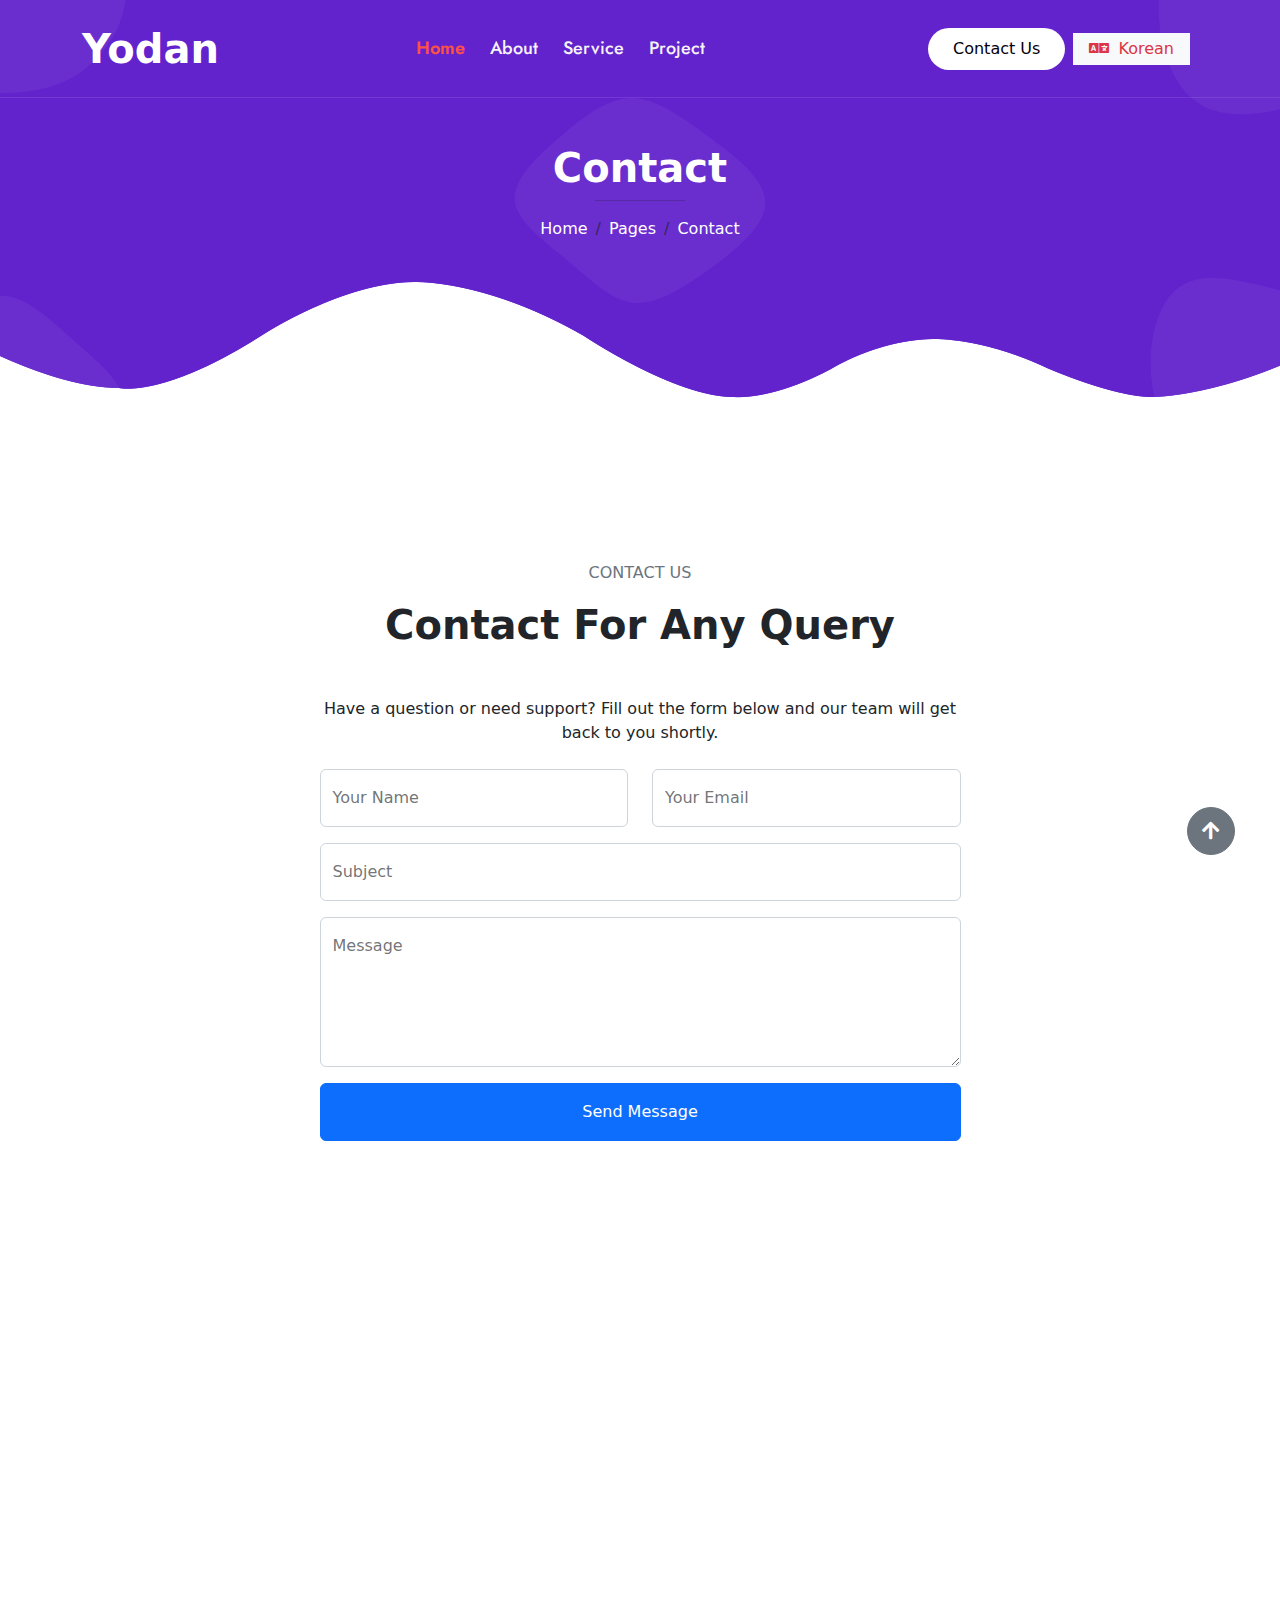
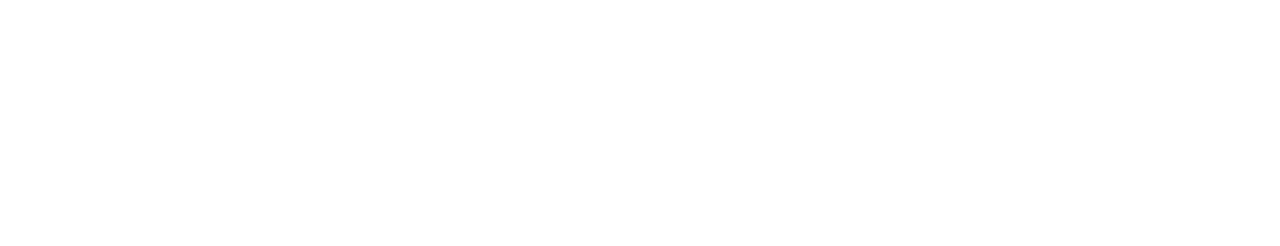
<file: contact--old.html>
<!DOCTYPE html>
<html lang="ko">

<head>
    <meta charset="utf-8">
    <title>Yodan Digital Marketing Agency</title>
    <meta content="width=device-width, initial-scale=1.0" name="viewport">
    <meta content="" name="keywords">
    <meta content="" name="description">

    <!-- Icon Font Stylesheet -->
    <link href="https://cdnjs.cloudflare.com/ajax/libs/font-awesome/5.10.0/css/all.min.css" rel="stylesheet">
    

    <!-- Libraries Stylesheet -->
    <link href="lib/animate/animate.min.css" rel="stylesheet">
    <link href="lib/owlcarousel/assets/owl.carousel.min.css" rel="stylesheet">
    <link href="lib/lightbox/css/lightbox.min.css" rel="stylesheet">

    <!-- Customized Bootstrap Stylesheet -->
    <link href="css/bootstrap.min.css" rel="stylesheet">

    <!-- Template Stylesheet -->
    <link href="css/style.css" rel="stylesheet">
</head>

<body>
    <div class=" bg-white p-0">
         <!-- Spinner Start -->
        <div id="spinner"
            class="show bg-white position-fixed translate-middle w-100 vh-100 top-50 start-50 d-flex align-items-center justify-content-center">
            <div style="position: absolute; top: 30%; left: 50%; transform: translateX(-50%);">
                 <img src="./img/logo-loader.svg" alt="Loading..." style="max-width: 150px; max-height: 150px;">
            </div>
            <div class="spinner-grow text-primary" style="width: 3rem; height: 3rem;" role="status">
                
            </div>
        </div>
        <!-- Spinner End -->


        <!-- Navbar & Hero Start -->
        <div class=" position-relative p-0">
            <header>
                <nav class="navbar navbar-expand-lg navbar-light py-3 py-lg-0">
                    <div class="container-xl">
                        <a href="index.html" class="navbar-brand p-0">
                            <h1 class="m-0" data-lang-en="Yodan" data-lang-ko="요단">Yodan</h1>
                        </a>
                        <div class="right d-flex align-items-center gap-2 d-lg-none">
                            <!-- Mobile Language Dropdown -->
                            <div class="nav-item dropdown translate-btn text-danger bg-light mx-lg-2">
                                <a class="nav-link dropdown-toggle fs-6 px-2 py-1" data-bs-toggle="dropdown">
                                    <i class="fas fa-language me-1"></i> <span class="selectedLanguage">Korean</span>
                                </a>
                                <div class="dropdown-menu px-2 m-0">
                                    <button class="dropdown-item" onclick="setLanguage('en')">English</button>
                                    <button class="dropdown-item" onclick="setLanguage('ko')">Korean</button>
                                </div>
                            </div>
                            <button class="navbar-toggler" type="button" data-bs-toggle="collapse"
                                data-bs-target="#navbarCollapse">
                                <span class="fa fa-bars"></span>
                            </button>
                        </div>

                        <div class="collapse navbar-collapse" id="navbarCollapse">
                            <div class="navbar-nav mx-auto py-0">
                                <a href="index.html" class="nav-item nav-link active" data-lang-en="Home"
                                    data-lang-ko="홈">Home</a>
                                <a href="about.html" class="nav-item nav-link" data-lang-en="About"
                                    data-lang-ko="소개">About</a>
                                <a href="service.html" class="nav-item nav-link" data-lang-en="Service"
                                    data-lang-ko="서비스">Service</a>
                                <a href="project.html" class="nav-item nav-link" data-lang-en="Project"
                                    data-lang-ko="프로젝트">Project</a>
                            </div>
                            <a href="contact.html" class="btn rounded-pill py-2 px-4 ms-3 d-none d-lg-block"
                                data-lang-en="Contact Us" data-lang-ko="문의하기">Contact Us</a>

                            <!-- Desktop Language Dropdown -->
                            <div class="nav-item d-none d-lg-block dropdown translate-btn text-danger bg-light mx-lg-2">
                                <a class="nav-link dropdown-toggle fs-6 px-3 py-1" data-bs-toggle="dropdown">
                                    <i class="fas fa-language me-1"></i> <span class="selectedLanguage">Korean</span>
                                </a>
                                <div class="dropdown-menu px-2 m-0">
                                    <button class="dropdown-item" onclick="setLanguage('en')">English</button>
                                    <button class="dropdown-item" onclick="setLanguage('ko')">Korean</button>
                                </div>
                            </div>
                        </div>
                    </div>
                </nav>
            </header>

            <div class=" py-5 bg-primary hero-header">
                <div class="container-xl my-5">
                    <div class="row gy-5 py-5">
                        <div class="col-12 text-center">
                            <h1 class="text-white animated slideInDown">Contact</h1>
                            <hr class="bg-white mx-auto mt-0" style="width: 90px;">
                            <nav aria-label="breadcrumb">
                                <ol class="breadcrumb justify-content-center">
                                    <li class="breadcrumb-item"><a class="text-white" href="#">Home</a></li>
                                    <li class="breadcrumb-item"><a class="text-white" href="#">Pages</a></li>
                                    <li class="breadcrumb-item text-white active" aria-current="page">Contact</li>
                                </ol>
                            </nav>
                        </div>
                    </div>
                </div>
            </div>
        </div>
        <!-- Navbar & Hero End -->


        <!-- Contact Start -->
        <div class=" py-5">
            <div class="container-xl py-3">
                <div class="wow fadeInUp" data-wow-delay="0.1s">
                    <p class="section-title text-secondary justify-content-center" data-lang-en="Contact Us"
                        data-lang-ko="문의하기">
                        Contact Us
                    </p>
                    <h1 class="text-center mb-5" data-lang-en="Contact For Any Query" data-lang-ko="문의 사항이 있으신가요?">
                        Contact For Any Query
                    </h1>

                </div>
                <div class="row justify-content-center">
                    <div class="col-lg-7">
                        <div class="wow fadeInUp" data-wow-delay="0.3s">
                            <p class="text-center mb-4"
                                data-lang-en="Have a question or need support? Fill out the form below and our team will get back to you shortly."
                                data-lang-ko="질문이 있거나 도움이 필요하신가요? 아래 양식을 작성해 주시면 저희 팀이 곧 연락드리겠습니다.">
                                Have a question or need support? Fill out the form below and our team will get back to
                                you shortly.
                            </p>
                            <form>
                                <div class="row gy-3">
                                    <div class="col-md-6">
                                        <div class="form-floating">
                                            <input type="text" class="form-control" id="name" placeholder="Your Name">
                                            <label for="name" data-lang-en="Your Name" data-lang-ko="이름">Your
                                                Name</label>
                                        </div>
                                    </div>
                                    <div class="col-md-6">
                                        <div class="form-floating">
                                            <input type="email" class="form-control" id="email"
                                                placeholder="Your Email">
                                            <label for="email" data-lang-en="Your Email" data-lang-ko="이메일">Your
                                                Email</label>
                                        </div>
                                    </div>
                                    <div class="col-12">
                                        <div class="form-floating">
                                            <input type="text" class="form-control" id="subject" placeholder="Subject">
                                            <label for="subject" data-lang-en="Subject"
                                                data-lang-ko="제목">Subject</label>
                                        </div>
                                    </div>
                                    <div class="col-12">
                                        <div class="form-floating">
                                            <textarea class="form-control" placeholder="Leave a message here"
                                                id="message" style="height: 150px"></textarea>
                                            <label for="message" data-lang-en="Message"
                                                data-lang-ko="메시지">Message</label>
                                        </div>
                                    </div>
                                    <div class="col-12">
                                        <button class="btn btn-primary w-100 py-3" type="submit"
                                            data-lang-en="Send Message" data-lang-ko="메시지 보내기">Send Message</button>
                                    </div>
                                </div>
                            </form>
                        </div>
                    </div>

                </div>
            </div>
        </div>
        <!-- Contact End -->


        <!-- Footer Start -->
        <div class="bg-primary text-light footer wow fadeIn" data-wow-delay="0.1s">
            <div class="container-xl py-3 py-lg-5">
                <div class="row gy-5">
                    <div class="col-md-6 col-lg-3">
                        <p class="section-title text-white h5 mb-4" data-lang-en="Address" data-lang-ko="주소">
                            Address<span></span>
                        </p>
                        <p>
                            <i class="fa fa-map-marker-alt me-3"></i>
                            <span data-lang-en="123 Street, New York, USA" data-lang-ko="미국 뉴욕 123번 거리"></span>
                        </p>
                        <p>
                            <i class="fa fa-phone-alt me-3"></i>
                            <span data-lang-en="+012 345 67890" data-lang-ko="+012 345 67890"></span>
                        </p>
                        <p>
                            <i class="fa fa-envelope me-3"></i>
                            <span data-lang-en="info@example.com" data-lang-ko="info@example.com"></span>
                        </p>
                        <div class="d-flex pt-2">
                            <a class="btn btn-outline-light btn-social" href=""><i class="fab fa-twitter"></i></a>
                            <a class="btn btn-outline-light btn-social" href=""><i class="fab fa-facebook-f"></i></a>
                            <a class="btn btn-outline-light btn-social" href=""><i class="fab fa-instagram"></i></a>
                            <a class="btn btn-outline-light btn-social" href=""><i class="fab fa-linkedin-in"></i></a>
                        </div>
                    </div>
                    <div class="col-md-6 col-lg-3">
                        <p class="section-title text-white h5 mb-4" data-lang-en="Quick Link" data-lang-ko="빠른 링크">
                            Quick Link<span></span>
                        </p>
                        <a class="btn btn-link" href="" data-lang-en="About Us" data-lang-ko="회사 소개">About Us</a>
                        <a class="btn btn-link" href="" data-lang-en="Contact Us" data-lang-ko="연락처">Contact Us</a>
                        <a class="btn btn-link" href="" data-lang-en="Privacy Policy" data-lang-ko="개인정보 처리방침">Privacy
                            Policy</a>
                        <a class="btn btn-link" href="" data-lang-en="Terms & Condition" data-lang-ko="이용 약관">Terms &
                            Condition</a>
                        <a class="btn btn-link" href="" data-lang-en="Career" data-lang-ko="채용">Career</a>
                    </div>
                    <div class="col-md-6 col-lg-3">
                        <p class="section-title text-white h5 mb-4" data-lang-en="Services" data-lang-ko="서비스">
                            Services<span></span>
                        </p>
                        <a class="btn btn-link" href="" data-lang-en="Web Development" data-lang-ko="웹 개발">Web
                            Development</a>
                        <a class="btn btn-link" href="" data-lang-en="Digital Marketing" data-lang-ko="디지털 마케팅">Digital
                            Marketing</a>
                        <a class="btn btn-link" href="" data-lang-en="UI/UX Design" data-lang-ko="UI/UX 디자인">UI/UX
                            Design</a>
                        <a class="btn btn-link" href="" data-lang-en="SEO" data-lang-ko="SEO">SEO</a>
                        <a class="btn btn-link" href="" data-lang-en="Custom Development" data-lang-ko="맞춤 개발">Custom
                            Development</a>
                    </div>
                    <div class="col-md-6 col-lg-3">
                        <p class="section-title text-white h5 mb-4" data-lang-en="Newsletter" data-lang-ko="뉴스레터">
                            Newsletter<span></span>
                        </p>
                       <p data-lang-en="Subscribe to our newsletter for more updates."
   data-lang-ko="최신 소식을 받아보시려면 뉴스레터를 구독하세요.">
   Subscribe to our newsletter for more updates.
</p>

                        <div class="position-relative w-100 mt-3">
                            <input class="form-control border-0 rounded-pill w-100 ps-4 pe-5" type="text"
                                placeholder="Your Email" style="height: 48px;">
                            <button type="button" class="btn shadow-none position-absolute top-0 end-0 mt-1 me-2">
                                <i class="fa fa-paper-plane text-primary fs-4"></i>
                            </button>
                        </div>
                    </div>
                </div>
            </div>
            <div class="container-xl">
                <div class="copyright">
                    <div class="row">
                        <div class="col-md-6 text-center text-md-start mb-3 mb-md-0">
                            <span data-lang-en="&copy; Yodan Web Agency, All Right Reserved."
                                data-lang-ko="&copy; Yodan Web Agency, 모든 권리 보유."></span>
                        </div>
                        <div class="col-md-6 text-center text-md-end">
                            <div class="footer-menu">
                                <a href="" data-lang-en="Home" data-lang-ko="홈">Home</a>
                                <a href="" data-lang-en="Cookies" data-lang-ko="쿠키 정책">Cookies</a>
                                <a href="" data-lang-en="Help" data-lang-ko="도움말">Help</a>
                                <a href="" data-lang-en="FQAs" data-lang-ko="자주 묻는 질문">FQAs</a>
                            </div>
                        </div>
                    </div>
                </div>
            </div>
        </div>
        <!-- Footer End -->


        <!-- Back to Top -->
        <a href="#" class="btn btn-lg btn-secondary btn-lg-square back-to-top"><i class="fas fa-arrow-up"></i></a>
    </div>

    <!-- JavaScript Libraries -->
    <script src="https://code.jquery.com/jquery-3.4.1.min.js"></script>
    <script src="https://cdn.jsdelivr.net/npm/bootstrap@5.3.6/dist/js/bootstrap.bundle.min.js"
        integrity="sha384-j1CDi7MgGQ12Z7Qab0qlWQ/Qqz24Gc6BM0thvEMVjHnfYGF0rmFCozFSxQBxwHKO"
        crossorigin="anonymous"></script>

    <script src="lib/wow/wow.min.js"></script>
    <script src="lib/easing/easing.min.js"></script>
    <script src="lib/waypoints/waypoints.min.js"></script>
    <script src="lib/counterup/counterup.min.js"></script>
    <script src="lib/owlcarousel/owl.carousel.min.js"></script>
    <script src="lib/isotope/isotope.pkgd.min.js"></script>


    <!-- Template Javascript -->
    <script src="js/main.js"></script>
</body>

</html>
</file>
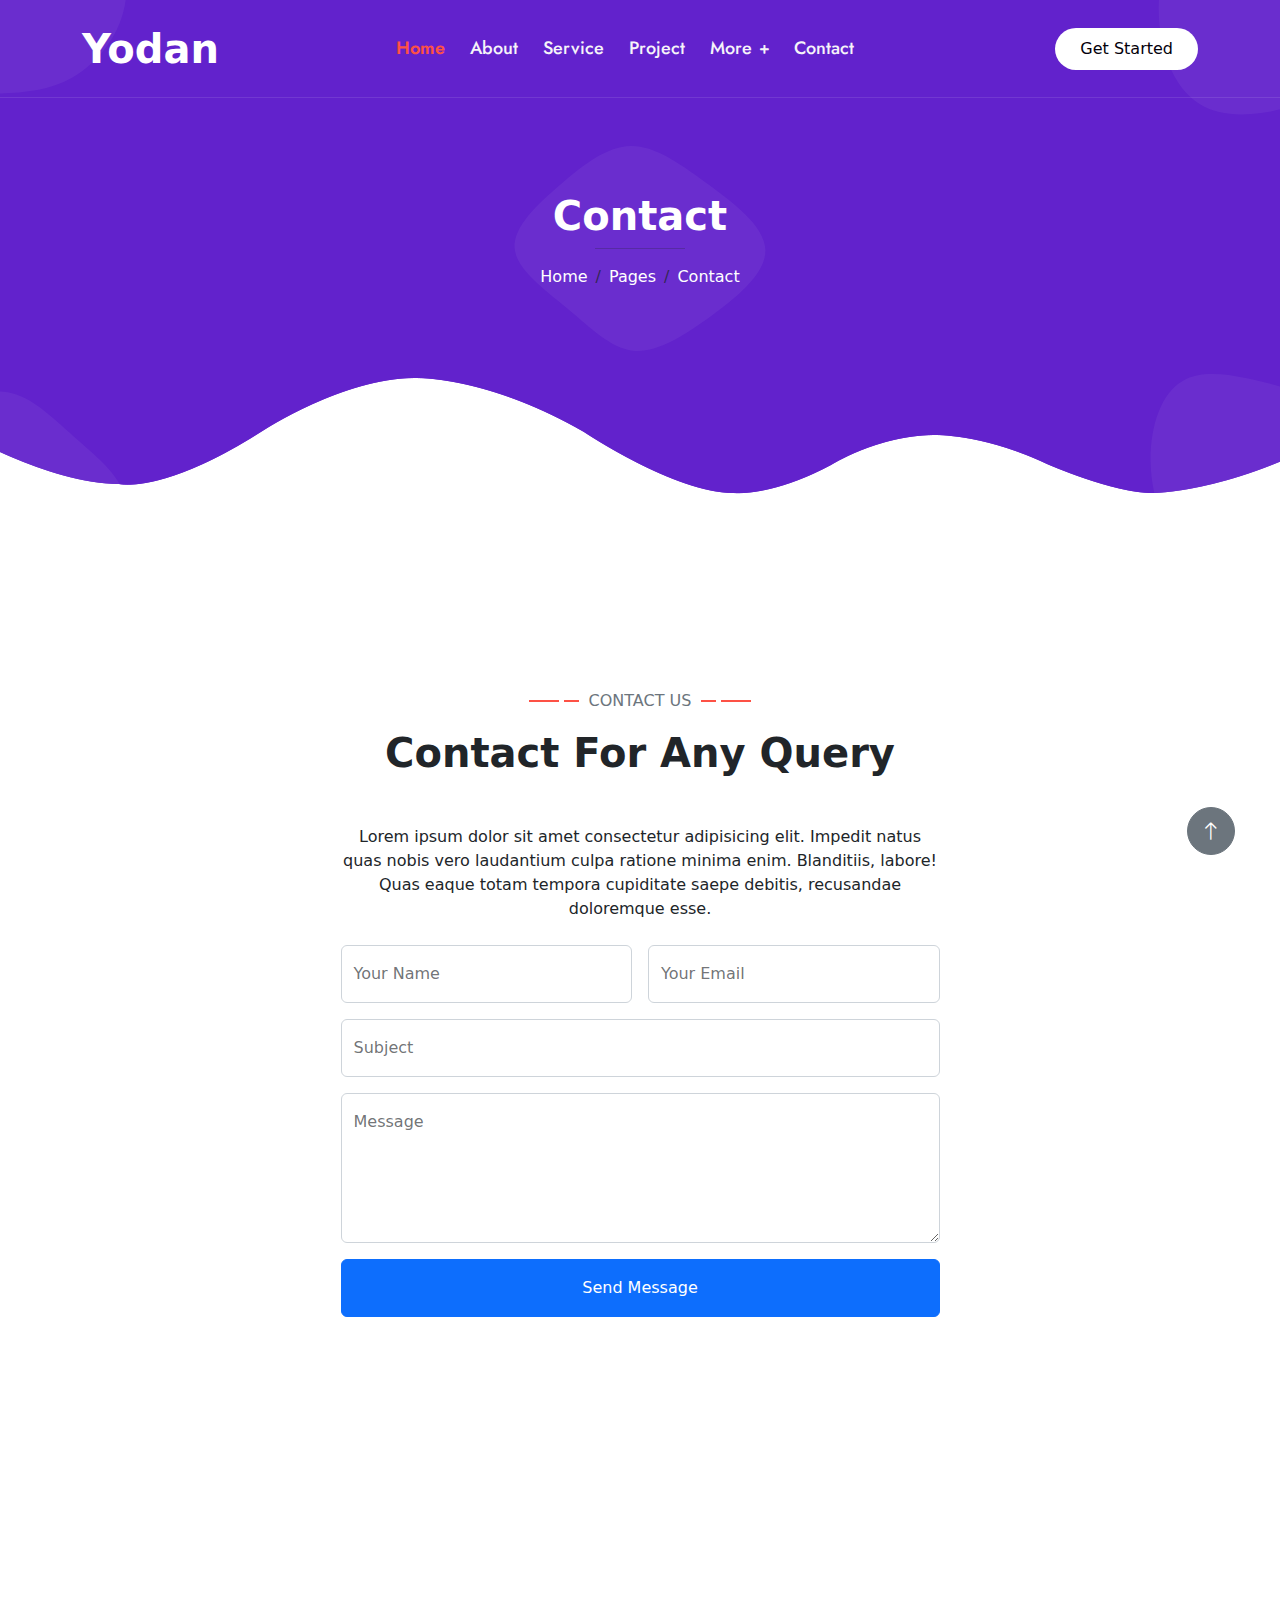
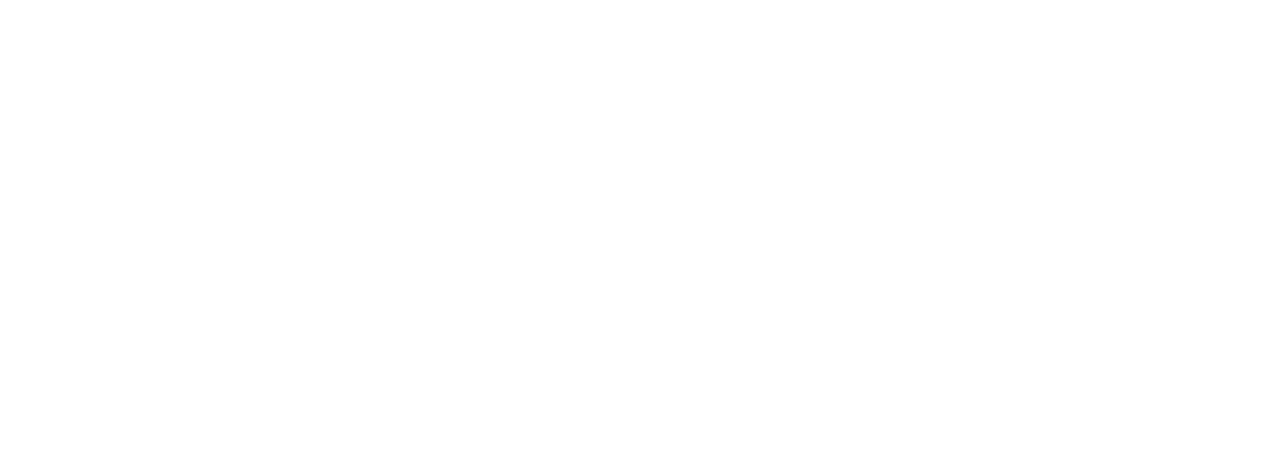
<file: contact.html>
<!DOCTYPE html>
<html lang="ko">

<head>
    <meta charset="utf-8">
    <title>Yodan Digital Marketing Agency</title>
    <meta content="width=device-width, initial-scale=1.0" name="viewport">
    <meta content="" name="keywords">
    <meta content="" name="description">

    <!-- Icon Font Stylesheet -->
    <link href="https://cdnjs.cloudflare.com/ajax/libs/font-awesome/5.10.0/css/all.min.css" rel="stylesheet">
    <link href="https://cdn.jsdelivr.net/npm/bootstrap-icons@1.4.1/font/bootstrap-icons.css" rel="stylesheet">

    <!-- Libraries Stylesheet -->
    <link href="lib/animate/animate.min.css" rel="stylesheet">
    <link href="lib/owlcarousel/assets/owl.carousel.min.css" rel="stylesheet">
    <link href="lib/lightbox/css/lightbox.min.css" rel="stylesheet">

    <!-- Customized Bootstrap Stylesheet -->
    <link href="css/bootstrap.min.css" rel="stylesheet">

    <!-- Template Stylesheet -->
    <link href="css/style.css" rel="stylesheet">
</head>

<body>
    <div class=" bg-white p-0">
        <!-- Spinner Start -->
        <div id="spinner" class="show bg-white position-fixed translate-middle w-100 vh-100 top-50 start-50 d-flex align-items-center justify-content-center">
            <div class="spinner-grow text-primary" style="width: 3rem; height: 3rem;" role="status">
                <span class="sr-only">Loading...</span>
            </div>
        </div>
        <!-- Spinner End -->


        <!-- Navbar & Hero Start -->
        <div class=" position-relative p-0">
            <header>
                <nav class="navbar navbar-expand-lg navbar-light px-4 px-lg-5 py-3 py-lg-0">
                    <div class="container-xl">
                        <a href="index.html" class="navbar-brand p-0">
                            <h1 class="m-0">Yodan</h1>
                            <!-- <img src="img/logo.png" alt="Logo"> -->
                        </a>
                        <button class="navbar-toggler" type="button" data-bs-toggle="collapse" data-bs-target="#navbarCollapse">
                            <span class="fa fa-bars"></span>
                        </button>
                        <div class="collapse navbar-collapse" id="navbarCollapse">
                            <div class="navbar-nav mx-auto py-0">
                                <a href="index.html" class="nav-item nav-link active">Home</a>
                                <a href="about.html" class="nav-item nav-link">About</a>
                                <a href="service.html" class="nav-item nav-link">Service</a>
                                <a href="project.html" class="nav-item nav-link">Project</a>
                                <div class="nav-item dropdown">
                                    <a href="#" class="nav-link dropdown-toggle" data-bs-toggle="dropdown">More</a>
                                    <div class="dropdown-menu m-0">
                                        <a href="team.html" class="dropdown-item">Our Team</a>
                                        
                                    </div>
                                </div>
                                <a href="contact.html" class="nav-item nav-link">Contact</a>
                            </div>
                            <a href="" class="btn rounded-pill py-2 px-4 ms-3 d-none d-lg-block">Get Started</a>
                        </div>
                    </div>
                </nav>
            </header>

            <div class=" py-5 bg-primary hero-header">
                <div class="container-xl my-5 py-5 px-lg-5">
                    <div class="row g-5 py-5">
                        <div class="col-12 text-center">
                            <h1 class="text-white animated slideInDown">Contact</h1>
                            <hr class="bg-white mx-auto mt-0" style="width: 90px;">
                            <nav aria-label="breadcrumb">
                                <ol class="breadcrumb justify-content-center">
                                    <li class="breadcrumb-item"><a class="text-white" href="#">Home</a></li>
                                    <li class="breadcrumb-item"><a class="text-white" href="#">Pages</a></li>
                                    <li class="breadcrumb-item text-white active" aria-current="page">Contact</li>
                                </ol>
                            </nav>
                        </div>
                    </div>
                </div>
            </div>
        </div>
        <!-- Navbar & Hero End -->


        <!-- Contact Start -->
        <div class=" py-5">
            <div class="container-xl py-5 px-lg-5">
                <div class="wow fadeInUp" data-wow-delay="0.1s">
                    <p class="section-title text-secondary justify-content-center"><span></span>Contact Us<span></span></p>
                    <h1 class="text-center mb-5">Contact For Any Query</h1>
                </div>
                <div class="row justify-content-center">
                    <div class="col-lg-7">
                        <div class="wow fadeInUp" data-wow-delay="0.3s">
                            <p class="text-center mb-4">Lorem ipsum dolor sit amet consectetur adipisicing elit. Impedit natus quas nobis vero laudantium culpa ratione minima enim. Blanditiis, labore! Quas eaque totam tempora cupiditate saepe debitis, recusandae doloremque esse.</p>
                            <form>
                                <div class="row g-3">
                                    <div class="col-md-6">
                                        <div class="form-floating">
                                            <input type="text" class="form-control" id="name" placeholder="Your Name">
                                            <label for="name">Your Name</label>
                                        </div>
                                    </div>
                                    <div class="col-md-6">
                                        <div class="form-floating">
                                            <input type="email" class="form-control" id="email" placeholder="Your Email">
                                            <label for="email">Your Email</label>
                                        </div>
                                    </div>
                                    <div class="col-12">
                                        <div class="form-floating">
                                            <input type="text" class="form-control" id="subject" placeholder="Subject">
                                            <label for="subject">Subject</label>
                                        </div>
                                    </div>
                                    <div class="col-12">
                                        <div class="form-floating">
                                            <textarea class="form-control" placeholder="Leave a message here" id="message" style="height: 150px"></textarea>
                                            <label for="message">Message</label>
                                        </div>
                                    </div>
                                    <div class="col-12">
                                        <button class="btn btn-primary w-100 py-3" type="submit">Send Message</button>
                                    </div>
                                </div>
                            </form>
                        </div>
                    </div>
                </div>
            </div>
        </div>
        <!-- Contact End -->
        

       <!-- Footer Start -->
        <div class=" bg-primary text-light footer wow fadeIn" data-wow-delay="0.1s">
            <div class="container-xl py-5 px-lg-5">
                <div class="row g-5">
                    <div class="col-md-6 col-lg-3">
                        <p class="section-title text-white h5 mb-4">Address<span></span></p>
                        <p><i class="fa fa-map-marker-alt me-3"></i>123 Street, New York, USA</p>
                        <p><i class="fa fa-phone-alt me-3"></i>+012 345 67890</p>
                        <p><i class="fa fa-envelope me-3"></i>info@example.com</p>
                        <div class="d-flex pt-2">
                            <a class="btn btn-outline-light btn-social" href=""><i class="fab fa-twitter"></i></a>
                            <a class="btn btn-outline-light btn-social" href=""><i class="fab fa-facebook-f"></i></a>
                            <a class="btn btn-outline-light btn-social" href=""><i class="fab fa-instagram"></i></a>
                            <a class="btn btn-outline-light btn-social" href=""><i class="fab fa-linkedin-in"></i></a>
                        </div>
                    </div>
                    <div class="col-md-6 col-lg-3">
                        <p class="section-title text-white h5 mb-4">Quick Link<span></span></p>
                        <a class="btn btn-link" href="">About Us</a>
                        <a class="btn btn-link" href="">Contact Us</a>
                        <a class="btn btn-link" href="">Privacy Policy</a>
                        <a class="btn btn-link" href="">Terms & Condition</a>
                        <a class="btn btn-link" href="">Career</a>
                    </div>
                    <div class="col-md-6 col-lg-3">
                        <p class="section-title text-white h5 mb-4">Services<span></span></p>
                        <a class="btn btn-link" href="">Web Development</a>
                        <a class="btn btn-link" href="">Digital Markiting</a>
                        <a class="btn btn-link" href="">UI/UX Design</a>
                        <a class="btn btn-link" href="">SEO</a>
                        <a class="btn btn-link" href="">Custom Development</a>
                    </div>
                    <div class="col-md-6 col-lg-3">
                        <p class="section-title text-white h5 mb-4">Newsletter<span></span></p>
                        <p>Lorem ipsum dolor sit amet elit. Phasellus nec pretium mi. Curabitur facilisis ornare velit non vulpu</p>
                        <div class="position-relative w-100 mt-3">
                            <input class="form-control border-0 rounded-pill w-100 ps-4 pe-5" type="text" placeholder="Your Email" style="height: 48px;">
                            <button type="button" class="btn shadow-none position-absolute top-0 end-0 mt-1 me-2"><i class="fa fa-paper-plane text-primary fs-4"></i></button>
                        </div>
                    </div>
                </div>
            </div>
            <div class="container-xl px-lg-5">
                <div class="copyright">
                    <div class="row">
                        <div class="col-md-6 text-center text-md-start mb-3 mb-md-0">
                            &copy; <a class="fw-medium" href="#">Yodan Web Agency</a>, All Right Reserved. 
							
                        </div>
                        <div class="col-md-6 text-center text-md-end">
                            <div class="footer-menu">
                                <a href="">Home</a>
                                <a href="">Cookies</a>
                                <a href="">Help</a>
                                <a href="">FQAs</a>
                            </div>
                        </div>
                    </div>
                </div>
            </div>
        </div>
        <!-- Footer End -->


        <!-- Back to Top -->
        <a href="#" class="btn btn-lg btn-secondary btn-lg-square back-to-top"><i class="bi bi-arrow-up"></i></a>
    </div>

    <!-- JavaScript Libraries -->
    <script src="https://code.jquery.com/jquery-3.4.1.min.js"></script>
        <script src="https://cdn.jsdelivr.net/npm/bootstrap@5.3.6/dist/js/bootstrap.bundle.min.js" integrity="sha384-j1CDi7MgGQ12Z7Qab0qlWQ/Qqz24Gc6BM0thvEMVjHnfYGF0rmFCozFSxQBxwHKO" crossorigin="anonymous"></script>

    <script src="lib/wow/wow.min.js"></script>
    <script src="lib/easing/easing.min.js"></script>
    <script src="lib/waypoints/waypoints.min.js"></script>
    <script src="lib/counterup/counterup.min.js"></script>
    <script src="lib/owlcarousel/owl.carousel.min.js"></script>
    <script src="lib/isotope/isotope.pkgd.min.js"></script>
    <script src="lib/lightbox/js/lightbox.min.js"></script>

    <!-- Template Javascript -->
    <script src="js/main.js"></script>
</body>

</html>
</file>
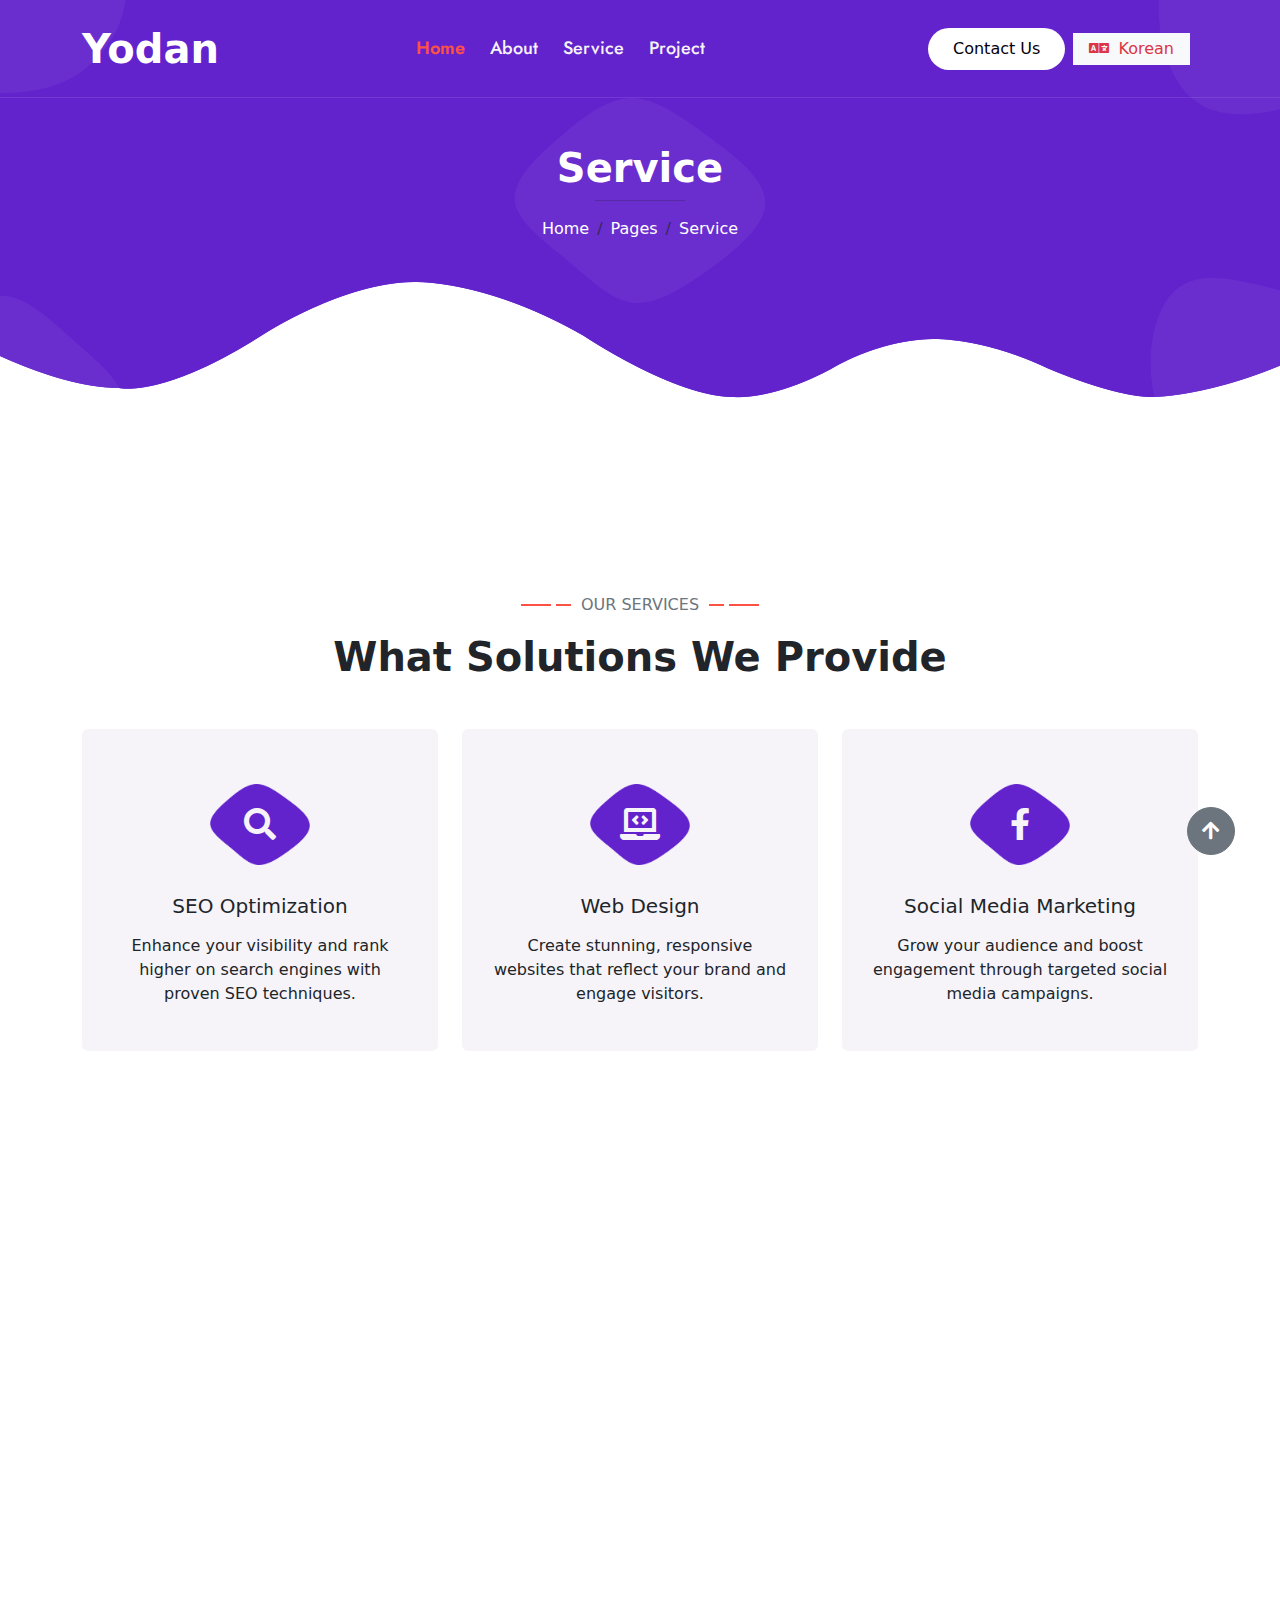
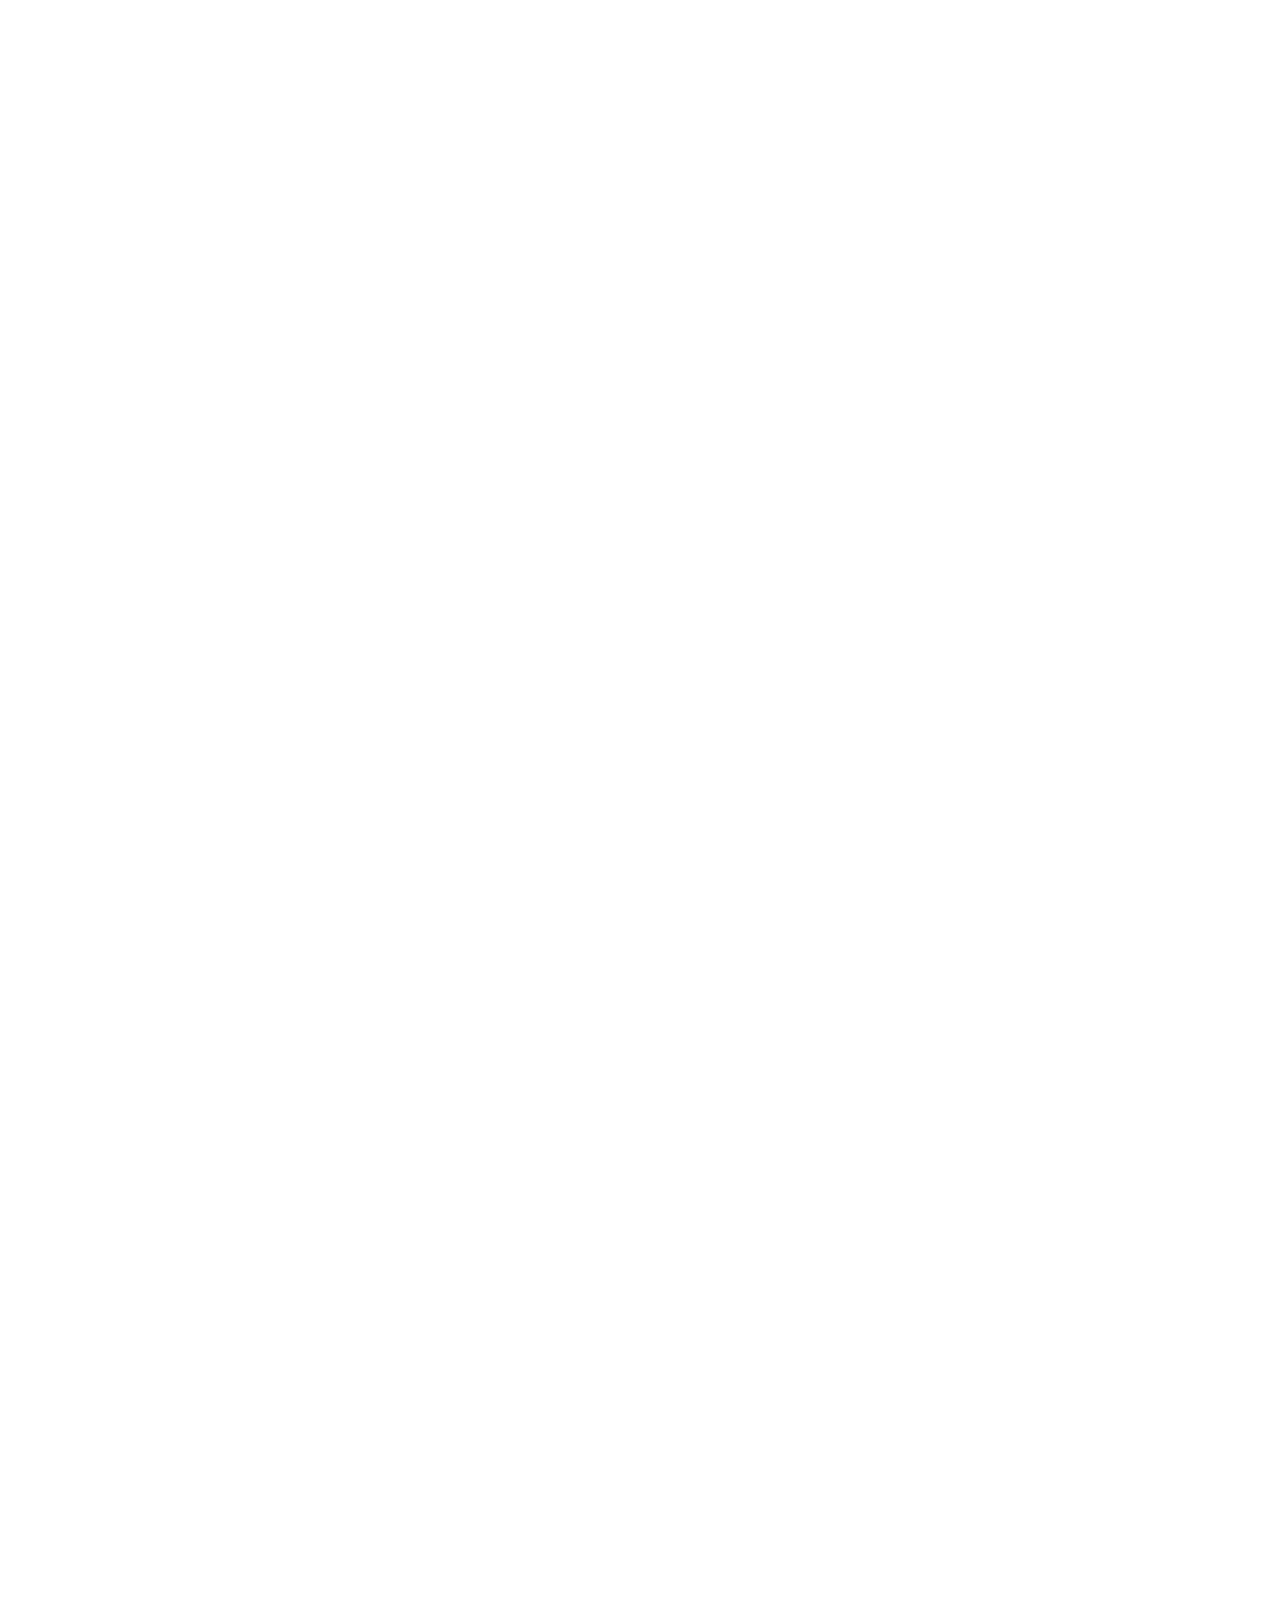
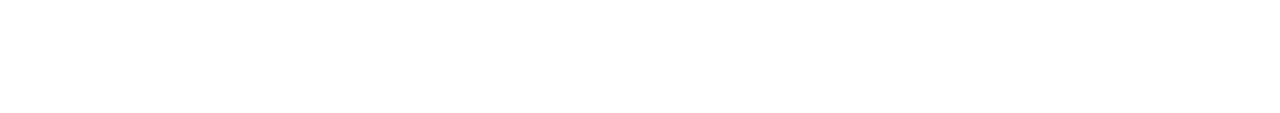
<file: service.html>
<!DOCTYPE html>
<html lang="ko">

<head>
    <meta charset="utf-8">
    <title>Yodan Digital Marketing Agency</title>
    <meta content="width=device-width, initial-scale=1.0" name="viewport">
    <meta content="" name="keywords">
    <meta content="" name="description">

    <!-- Favicon -->
    <link href="img/favicon.ico" rel="icon">



    <!-- Icon Font Stylesheet -->
    <link href="https://cdnjs.cloudflare.com/ajax/libs/font-awesome/5.10.0/css/all.min.css" rel="stylesheet">
    

    <!-- Libraries Stylesheet -->
    <link href="lib/animate/animate.min.css" rel="stylesheet">
    <link href="lib/owlcarousel/assets/owl.carousel.min.css" rel="stylesheet">
    <link href="lib/lightbox/css/lightbox.min.css" rel="stylesheet">

    <!-- Customized Bootstrap Stylesheet -->
    <link href="css/bootstrap.min.css" rel="stylesheet">

    <!-- Template Stylesheet -->
    <link href="css/style.css" rel="stylesheet">
</head>

<body>
    <div class=" bg-white p-0">
        <!-- Spinner Start -->
        <div id="spinner"
            class="show bg-white position-fixed translate-middle w-100 vh-100 top-50 start-50 d-flex align-items-center justify-content-center">
            <div class="spinner-grow text-primary" style="width: 3rem; height: 3rem;" role="status">
                <span class="sr-only">Loading...</span>
            </div>
        </div>
        <!-- Spinner End -->


        <!-- Navbar & Hero Start -->
        <div class=" position-relative p-0">
            <header>
                <nav class="navbar navbar-expand-lg navbar-light py-3 py-lg-0">
                    <div class="container-xl">
                        <a href="index.html" class="navbar-brand p-0">
                            <h1 class="m-0" data-lang-en="Yodan" data-lang-ko="요단">Yodan</h1>
                        </a>
                        <div class="right d-flex align-items-center gap-2 d-lg-none">
                            <!-- Mobile Language Dropdown -->
                            <div class="nav-item dropdown translate-btn text-danger bg-light mx-lg-2">
                                <a class="nav-link dropdown-toggle fs-6 px-2 py-1" data-bs-toggle="dropdown">
                                    <i class="fas fa-language me-1"></i> <span class="selectedLanguage">Korean</span>
                                </a>
                                <div class="dropdown-menu px-2 m-0">
                                    <button class="dropdown-item" onclick="setLanguage('en')">English</button>
                                    <button class="dropdown-item" onclick="setLanguage('ko')">Korean</button>
                                </div>
                            </div>
                            <button class="navbar-toggler" type="button" data-bs-toggle="collapse"
                                data-bs-target="#navbarCollapse">
                                <span class="fa fa-bars"></span>
                            </button>
                        </div>

                        <div class="collapse navbar-collapse" id="navbarCollapse">
                            <div class="navbar-nav mx-auto py-0">
                                <a href="index.html" class="nav-item nav-link active" data-lang-en="Home"
                                    data-lang-ko="홈">Home</a>
                                <a href="about.html" class="nav-item nav-link" data-lang-en="About"
                                    data-lang-ko="소개">About</a>
                                <a href="service.html" class="nav-item nav-link" data-lang-en="Service"
                                    data-lang-ko="서비스">Service</a>
                                <a href="project.html" class="nav-item nav-link" data-lang-en="Project"
                                    data-lang-ko="프로젝트">Project</a>
                            </div>
                            <a href="contact.html" class="btn rounded-pill py-2 px-4 ms-3 d-none d-lg-block"
                                data-lang-en="Contact Us" data-lang-ko="문의하기">Contact Us</a>

                            <!-- Desktop Language Dropdown -->
                            <div class="nav-item d-none d-lg-block dropdown translate-btn text-danger bg-light mx-lg-2">
                                <a class="nav-link dropdown-toggle fs-6 px-3 py-1" data-bs-toggle="dropdown">
                                    <i class="fas fa-language me-1"></i> <span class="selectedLanguage">Korean</span>
                                </a>
                                <div class="dropdown-menu px-2 m-0">
                                    <button class="dropdown-item" onclick="setLanguage('en')">English</button>
                                    <button class="dropdown-item" onclick="setLanguage('ko')">Korean</button>
                                </div>
                            </div>
                        </div>
                    </div>
                </nav>
            </header>

            <div class=" py-5 bg-primary hero-header">
                <div class="container-xl my-5">
                    <div class="row gy-5 py-5">
                        <div class="col-12 text-center">
                            <h1 class="text-white animated slideInDown">Service</h1>
                            <hr class="bg-white mx-auto mt-0" style="width: 90px;">
                            <nav aria-label="breadcrumb">
                                <ol class="breadcrumb justify-content-center">
                                    <li class="breadcrumb-item"><a class="text-white" href="#">Home</a></li>
                                    <li class="breadcrumb-item"><a class="text-white" href="#">Pages</a></li>
                                    <li class="breadcrumb-item text-white active" aria-current="page">Service</li>
                                </ol>
                            </nav>
                        </div>
                    </div>
                </div>
            </div>
        </div>
        <!-- Navbar & Hero End -->


        <!-- Service Start -->
        <div class="py-3 py-lg-5">
            <div class="container-xl py-3 py-lg-5">
                <div class="wow fadeInUp" data-wow-delay="0.1s">
                    <p class="section-title text-secondary justify-content-center">
                        <span></span>
                        <span class="lang-en" data-lang-en="Our Services" data-lang-ko="우리의 서비스">Our Services</span>
                        <span></span>
                    </p>
                    <h1 class="text-center mb-5">
                        <span class="lang-en" data-lang-en="What Solutions We Provide" data-lang-ko="우리가 제공하는 솔루션">What
                            Solutions We Provide</span>
                    </h1>
                </div>
                <div class="row gy-4">
                    <div class="col-lg-4 col-md-6 wow fadeInUp" data-wow-delay="0.1s">
                        <div class="service-item d-flex flex-column text-center rounded">
                            <div class="service-icon flex-shrink-0">
                                <i class="fa fa-search fa-2x"></i>
                            </div>
                            <h5 class="mb-3">
                                <span class="lang-en" data-lang-en="SEO Optimization" data-lang-ko="SEO 최적화">SEO
                                    Optimization</span>
                            </h5>
                            <p class="mb-0 lang-en"
                                data-lang-en="Enhance your visibility and rank higher on search engines with proven SEO techniques."
                                data-lang-ko="검증된 SEO 기법으로 가시성을 높이고 검색 엔진에서 더 높은 순위를 달성하세요.">
                                Enhance your visibility and rank higher on search engines with proven SEO techniques.
                            </p>
                            <a class="btn btn-square" href=""><i class="fa fa-arrow-right"></i></a>
                        </div>
                    </div>
                    <div class="col-lg-4 col-md-6 wow fadeInUp" data-wow-delay="0.3s">
                        <div class="service-item d-flex flex-column text-center rounded">
                            <div class="service-icon flex-shrink-0">
                                <i class="fa fa-laptop-code fa-2x"></i>
                            </div>
                            <h5 class="mb-3">
                                <span class="lang-en" data-lang-en="Web Design" data-lang-ko="웹 디자인">Web Design</span>
                            </h5>
                            <p class="mb-0 lang-en"
                                data-lang-en="Create stunning, responsive websites that reflect your brand and engage visitors."
                                data-lang-ko="브랜드를 반영하고 방문자를 끌어들이는 반응형 웹사이트를 제작합니다.">
                                Create stunning, responsive websites that reflect your brand and engage visitors.
                            </p>
                            <a class="btn btn-square" href=""><i class="fa fa-arrow-right"></i></a>
                        </div>
                    </div>
                    <div class="col-lg-4 col-md-6 wow fadeInUp" data-wow-delay="0.5s">
                        <div class="service-item d-flex flex-column text-center rounded">
                            <div class="service-icon flex-shrink-0">
                                <i class="fab fa-facebook-f fa-2x"></i>
                            </div>
                            <h5 class="mb-3">
                                <span class="lang-en" data-lang-en="Social Media Marketing"
                                    data-lang-ko="소셜 미디어 마케팅">Social Media Marketing</span>
                            </h5>
                            <p class="mb-0 lang-en"
                                data-lang-en="Grow your audience and boost engagement through targeted social media campaigns."
                                data-lang-ko="타겟 소셜 미디어 캠페인을 통해 청중을 확대하고 참여도를 높이세요.">
                                Grow your audience and boost engagement through targeted social media campaigns.
                            </p>
                            <a class="btn btn-square" href=""><i class="fa fa-arrow-right"></i></a>
                        </div>
                    </div>
                    <div class="col-lg-4 col-md-6 wow fadeInUp" data-wow-delay="0.1s">
                        <div class="service-item d-flex flex-column text-center rounded">
                            <div class="service-icon flex-shrink-0">
                                <i class="fa fa-mail-bulk fa-2x"></i>
                            </div>
                            <h5 class="mb-3">
                                <span class="lang-en" data-lang-en="Email Marketing" data-lang-ko="이메일 마케팅">Email
                                    Marketing</span>
                            </h5>
                            <p class="mb-0 lang-en"
                                data-lang-en="Reach your customers directly with personalized and effective email campaigns."
                                data-lang-ko="맞춤형 이메일 캠페인으로 고객에게 직접 다가가세요.">
                                Reach your customers directly with personalized and effective email campaigns.
                            </p>
                            <a class="btn btn-square" href=""><i class="fa fa-arrow-right"></i></a>
                        </div>
                    </div>
                    <div class="col-lg-4 col-md-6 wow fadeInUp" data-wow-delay="0.3s">
                        <div class="service-item d-flex flex-column text-center rounded">
                            <div class="service-icon flex-shrink-0">
                                <i class="fa fa-thumbs-up fa-2x"></i>
                            </div>
                            <h5 class="mb-3">
                                <span class="lang-en" data-lang-en="PPC Advertising" data-lang-ko="PPC 광고">PPC
                                    Advertising</span>
                            </h5>
                            <p class="mb-0 lang-en"
                                data-lang-en="Drive immediate traffic and maximize ROI with targeted pay-per-click advertising."
                                data-lang-ko="타겟 PPC 광고로 즉각적인 트래픽을 유도하고 투자 수익을 극대화하세요.">
                                Drive immediate traffic and maximize ROI with targeted pay-per-click advertising.
                            </p>
                            <a class="btn btn-square" href=""><i class="fa fa-arrow-right"></i></a>
                        </div>
                    </div>
                    <div class="col-lg-4 col-md-6 wow fadeInUp" data-wow-delay="0.5s">
                        <div class="service-item d-flex flex-column text-center rounded">
                            <div class="service-icon flex-shrink-0">
                                <i class="fab fa-android fa-2x"></i>
                            </div>
                            <h5 class="mb-3">
                                <span class="lang-en" data-lang-en="App Development" data-lang-ko="앱 개발">App
                                    Development</span>
                            </h5>
                            <p class="mb-0 lang-en"
                                data-lang-en="Design and develop high-performance mobile apps tailored to your business goals."
                                data-lang-ko="비즈니스 목표에 맞춘 고성능 모바일 앱을 설계하고 개발합니다.">
                                Design and develop high-performance mobile apps tailored to your business goals.
                            </p>
                            <a class="btn btn-square" href=""><i class="fa fa-arrow-right"></i></a>
                        </div>
                    </div>
                </div>
            </div>
        </div>
        <!-- Service End -->


        <!-- Newsletter Start -->
        <div class="bg-primary newsletter py-3 py-lg-5 wow fadeInUp" data-wow-delay="0.1s">
            <div class="container-xl py-3 py-lg-5">
                <div class="row justify-content-center">
                    <div class="col-lg-7 text-center">
                        <p class="section-title text-white justify-content-center">
                            <span></span>
                            <span class="lang-en" data-lang-en="Newsletter" data-lang-ko="뉴스레터">Newsletter</span>
                            <span></span>
                        </p>
                        <h1 class="text-center text-white mb-4">
                            <span class="lang-en" data-lang-en="Stay Always In Touch"
                                data-lang-ko="항상 연결된 상태로 지내세요.">Stay Always In Touch</span>
                        </h1>
                        <p class="text-white mb-4">
                            <span class="lang-en"
                                data-lang-en="Stay connected with the latest updates, offers, and insights — directly to your inbox."
                                data-lang-ko="최신 소식, 혜택 및 인사이트를 이메일로 받아보며 항상 연결되어 있으세요.">
                                Stay connected with the latest updates, offers, and insights — directly to your inbox.
                            </span>
                        </p>

                        <div class="position-relative w-100 mt-3">
                            <input class="form-control border-0 rounded-pill w-100 ps-4 pe-5" type="text"
                                placeholder="Enter Your Email" style="height: 48px;">
                            <button type="button" class="btn shadow-none position-absolute top-0 end-0 mt-1 me-2">
                                <i class="fa fa-paper-plane text-primary fs-4"></i>
                            </button>
                        </div>
                    </div>
                </div>
            </div>
        </div>

        <!-- Newsletter End -->


        <!-- Testimonial Start -->
        <div class="py-3 py-lg-5 wow fadeInUp" data-wow-delay="0.1s">
            <div class="container-xl py-3 py-lg-5">
                <p class="section-title text-secondary justify-content-center"><span></span>Testimonial<span></span></p>
                <h1 class="text-center mb-5" data-lang-en="What Our Clients Say!" data-lang-ko="고객님의 의견을 들어보세요!"></h1>
                <div class="owl-carousel testimonial-carousel">
                    <div class="testimonial-item bg-light rounded my-4">
                        <p class="fs-5">
                            <i class="fa fa-quote-left fa-4x text-primary mt-n4 me-3"></i>
                            <span
                                data-lang-en="Working with this team was an incredible experience! They took our vision for the website and turned it into a fully functional, modern design. Their expertise in web development helped us create a user-friendly and professional online presence. Highly recommended!"
                                data-lang-ko="이 팀과 함께 일하는 것은 놀라운 경험이었습니다! 그들은 웹사이트에 대한 우리의 비전을 이해하고 완전한 기능을 갖춘 현대적인 디자인으로 구현했습니다. 웹 개발에 대한 그들의 전문성 덕분에 우리는 사용자 친화적이고 전문적인 온라인 존재감을 만들 수 있었습니다. 강력히 추천합니다!">
                            </span>
                        </p>
                        <div class="d-flex align-items-center">
                            <img class="img-fluid flex-shrink-0 rounded-circle" src="img/testimonial-1.jpg"
                                style="width: 65px; height: 65px;">
                            <div class="ps-4">
                                <h5 class="mb-1">John Doe</h5>
                                <span data-lang-en="CEO, Tech Innovations" data-lang-ko="CEO, 기술 혁신"></span>
                            </div>
                        </div>
                    </div>
                    <div class="testimonial-item bg-light rounded my-4">
                        <p class="fs-5">
                            <i class="fa fa-quote-left fa-4x text-primary mt-n4 me-3"></i>
                            <span
                                data-lang-en="The team understood our business requirements and delivered a top-notch website that met our goals. Their attention to detail and creativity were impressive. We now have a website that stands out in the industry!"
                                data-lang-ko="팀은 우리의 비즈니스 요구 사항을 이해하고 목표에 맞는 최고의 웹사이트를 제공했습니다. 세부 사항에 대한 주의와 창의성은 인상적이었습니다. 이제 우리는 업계에서 돋보이는 웹사이트를 가지고 있습니다!">
                            </span>
                        </p>
                        <div class="d-flex align-items-center">
                            <img class="img-fluid flex-shrink-0 rounded-circle" src="img/testimonial-2.jpg"
                                style="width: 65px; height: 65px;">
                            <div class="ps-4">
                                <h5 class="mb-1">Jane Smith</h5>
                                <span data-lang-en="Marketing Director, Innovative Solutions"
                                    data-lang-ko="마케팅 이사, 혁신적인 솔루션"></span>
                            </div>
                        </div>
                    </div>
                    <div class="testimonial-item bg-light rounded my-4">
                        <p class="fs-5">
                            <i class="fa fa-quote-left fa-4x text-primary mt-n4 me-3"></i>
                            <span
                                data-lang-en="We couldn't be happier with the final product! The website is not only visually stunning but also optimized for performance. Our customers love the new look, and we’ve seen a significant increase in engagement and traffic!"
                                data-lang-ko="최종 제품에 대해 더 이상 행복할 수 없습니다! 웹사이트는 시각적으로 놀라울 뿐만 아니라 성능 최적화도 잘 되어 있습니다. 고객들은 새로운 디자인을 좋아하며, 우리는 참여도와 트래픽에서 상당한 증가를 보았습니다!">
                            </span>
                        </p>
                        <div class="d-flex align-items-center">
                            <img class="img-fluid flex-shrink-0 rounded-circle" src="img/testimonial-3.jpg"
                                style="width: 65px; height: 65px;">
                            <div class="ps-4">
                                <h5 class="mb-1">Alice Johnson</h5>
                                <span data-lang-en="Founder, EcoSmart Solutions"
                                    data-lang-ko="창립자, EcoSmart 솔루션"></span>
                            </div>
                        </div>
                    </div>
                </div>
            </div>
        </div>
        <!-- Testimonial End -->


        <!-- Footer Start -->
        <div class="bg-primary text-light footer wow fadeIn" data-wow-delay="0.1s">
            <div class="container-xl py-3 py-lg-5">
                <div class="row gy-5">
                    <div class="col-md-6 col-lg-3">
                        <p class="section-title text-white h5 mb-4" data-lang-en="Address" data-lang-ko="주소">
                            Address<span></span>
                        </p>
                        <p>
                            <i class="fa fa-map-marker-alt me-3"></i>
                            <span data-lang-en="123 Street, New York, USA" data-lang-ko="미국 뉴욕 123번 거리"></span>
                        </p>
                        <p>
                            <i class="fa fa-phone-alt me-3"></i>
                            <span data-lang-en="+012 345 67890" data-lang-ko="+012 345 67890"></span>
                        </p>
                        <p>
                            <i class="fa fa-envelope me-3"></i>
                            <span data-lang-en="info@example.com" data-lang-ko="info@example.com"></span>
                        </p>
                        <div class="d-flex pt-2">
                            <a class="btn btn-outline-light btn-social" href=""><i class="fab fa-twitter"></i></a>
                            <a class="btn btn-outline-light btn-social" href=""><i class="fab fa-facebook-f"></i></a>
                            <a class="btn btn-outline-light btn-social" href=""><i class="fab fa-instagram"></i></a>
                            <a class="btn btn-outline-light btn-social" href=""><i class="fab fa-linkedin-in"></i></a>
                        </div>
                    </div>
                    <div class="col-md-6 col-lg-3">
                        <p class="section-title text-white h5 mb-4" data-lang-en="Quick Link" data-lang-ko="빠른 링크">
                            Quick Link<span></span>
                        </p>
                        <a class="btn btn-link" href="" data-lang-en="About Us" data-lang-ko="회사 소개">About Us</a>
                        <a class="btn btn-link" href="" data-lang-en="Contact Us" data-lang-ko="연락처">Contact Us</a>
                        <a class="btn btn-link" href="" data-lang-en="Privacy Policy" data-lang-ko="개인정보 처리방침">Privacy
                            Policy</a>
                        <a class="btn btn-link" href="" data-lang-en="Terms & Condition" data-lang-ko="이용 약관">Terms &
                            Condition</a>
                        <a class="btn btn-link" href="" data-lang-en="Career" data-lang-ko="채용">Career</a>
                    </div>
                    <div class="col-md-6 col-lg-3">
                        <p class="section-title text-white h5 mb-4" data-lang-en="Services" data-lang-ko="서비스">
                            Services<span></span>
                        </p>
                        <a class="btn btn-link" href="" data-lang-en="Web Development" data-lang-ko="웹 개발">Web
                            Development</a>
                        <a class="btn btn-link" href="" data-lang-en="Digital Marketing" data-lang-ko="디지털 마케팅">Digital
                            Marketing</a>
                        <a class="btn btn-link" href="" data-lang-en="UI/UX Design" data-lang-ko="UI/UX 디자인">UI/UX
                            Design</a>
                        <a class="btn btn-link" href="" data-lang-en="SEO" data-lang-ko="SEO">SEO</a>
                        <a class="btn btn-link" href="" data-lang-en="Custom Development" data-lang-ko="맞춤 개발">Custom
                            Development</a>
                    </div>
                    <div class="col-md-6 col-lg-3">
                        <p class="section-title text-white h5 mb-4" data-lang-en="Newsletter" data-lang-ko="뉴스레터">
                            Newsletter<span></span>
                        </p>
                        <p data-lang-en="Lorem ipsum dolor sit amet elit. Phasellus nec pretium mi. Curabitur facilisis ornare velit non vulpu"
                            data-lang-ko="Lorem ipsum dolor sit amet elit. Phasellus nec pretium mi. Curabitur facilisis ornare velit non vulpu">
                        </p>
                        <div class="position-relative w-100 mt-3">
                            <input class="form-control border-0 rounded-pill w-100 ps-4 pe-5" type="text"
                                placeholder="Your Email" style="height: 48px;">
                            <button type="button" class="btn shadow-none position-absolute top-0 end-0 mt-1 me-2">
                                <i class="fa fa-paper-plane text-primary fs-4"></i>
                            </button>
                        </div>
                    </div>
                </div>
            </div>
            <div class="container-xl">
                <div class="copyright">
                    <div class="row">
                        <div class="col-md-6 text-center text-md-start mb-3 mb-md-0">
                            <span data-lang-en="&copy; Yodan Web Agency, All Right Reserved."
                                data-lang-ko="&copy; Yodan Web Agency, 모든 권리 보유."></span>
                        </div>
                        <div class="col-md-6 text-center text-md-end">
                            <div class="footer-menu">
                                <a href="" data-lang-en="Home" data-lang-ko="홈">Home</a>
                                <a href="" data-lang-en="Cookies" data-lang-ko="쿠키 정책">Cookies</a>
                                <a href="" data-lang-en="Help" data-lang-ko="도움말">Help</a>
                                <a href="" data-lang-en="FQAs" data-lang-ko="자주 묻는 질문">FQAs</a>
                            </div>
                        </div>
                    </div>
                </div>
            </div>
        </div>
        <!-- Footer End -->


        <!-- Back to Top -->
        <a href="#" class="btn btn-lg btn-secondary btn-lg-square back-to-top"><i class="fas fa-arrow-up"></i></a>
    </div>

    <!-- JavaScript Libraries -->
    <script src="https://code.jquery.com/jquery-3.4.1.min.js"></script>
    <script src="https://cdn.jsdelivr.net/npm/bootstrap@5.3.6/dist/js/bootstrap.bundle.min.js"
        integrity="sha384-j1CDi7MgGQ12Z7Qab0qlWQ/Qqz24Gc6BM0thvEMVjHnfYGF0rmFCozFSxQBxwHKO"
        crossorigin="anonymous"></script>

    <script src="lib/wow/wow.min.js"></script>
    <script src="lib/easing/easing.min.js"></script>
    <script src="lib/waypoints/waypoints.min.js"></script>
    <script src="lib/counterup/counterup.min.js"></script>
    <script src="lib/owlcarousel/owl.carousel.min.js"></script>
    <script src="lib/isotope/isotope.pkgd.min.js"></script>


    <!-- Template Javascript -->
    <script src="js/main.js"></script>
</body>

</html>
</file>
<file: css/style.css>
@import url('https://fonts.googleapis.com/css2?family=Jost:ital,wght@0,100..900;1,100..900&display=swap');


:root {
    --primary: #6222CC;
    --secondary: #fd5145;
    --light: #F6F4F9;
    --dark: #04000B;
}

.translate-btn {
    cursor: pointer;
}

.navbar .translate-btn .dropdown-toggle::after {
    content: none;
}

.about-img,
.hero-img {
    max-width: 85%;
    margin: 0 auto;
}

/*** Spinner ***/
#spinner {
    opacity: 0;
    visibility: hidden;
    transition: opacity .5s ease-out, visibility 0s linear .5s;
    z-index: 99999;
}

#spinner.show {
    transition: opacity .5s ease-out, visibility 0s linear 0s;
    visibility: visible;
    opacity: 1;
}

.back-to-top {
    position: fixed;
    display: none;
    right: 45px;
    bottom: 45px;
    z-index: 99;
}


/*** Heading ***/
h1,
h2,
.fw-bold {
    font-weight: 700 !important;
}

h3,
h4,
.fw-semi-bold {
    font-weight: 600 !important;
}

h5,
h6,
.fw-medium {
    font-weight: 500 !important;
}


/*** Button ***/
.btn {
    font-weight: 500;
    transition: .5s;
}

.btn:hover {
    box-shadow: 0 0 10px rgba(0, 0, 0, .5);
}

.btn-square {
    width: 38px;
    height: 38px;
}

.btn-sm-square {
    width: 32px;
    height: 32px;
}

.btn-lg-square {
    width: 48px;
    height: 48px;
}

.btn-square,
.btn-sm-square,
.btn-lg-square {
    padding: 0;
    display: flex;
    align-items: center;
    justify-content: center;
    font-weight: normal;
    border-radius: 50px;
}

a {
    text-decoration: none !important;
}


.bg-primary {
    background-color: var(--primary) !important;
}


/*** Navbar ***/
.navbar .dropdown-toggle::after {
    border: none;
    content: "\f067";
    font-family: "Font Awesome 5 Free";
    font-size: 10px;
    font-weight: bold;
    vertical-align: middle;
    margin-left: 8px;
}

.navbar-light .navbar-nav .nav-link {
    position: relative;
    margin-right: 25px;
    padding: 35px 0;
    font-family: 'Jost', sans-serif;
    font-size: 18px;
    font-weight: 500;
    color: var(--light) !important;
    outline: none;
    transition: .5s;
}

.sticky-top.navbar-light .navbar-nav .nav-link {
    padding: 20px 0;
    color: var(--dark) !important;
}

.navbar-light .navbar-nav .nav-link:hover,
.navbar-light .navbar-nav .nav-link.active {
    color: var(--secondary) !important;
    font-weight: 600;
}

.navbar-light .navbar-brand h1 {
    color: #FFFFFF;
}

.navbar-light .navbar-brand img {
    max-height: 60px;
    transition: .5s;
}

.sticky-top.navbar-light .navbar-brand img {
    max-height: 45px;
}

@media (max-width: 991.98px) {
   
    .sticky-top.navbar-light {
        position: fixed;
        background: #FFFFFF;
        width: 100%;
    }

    .navbar-light .navbar-collapse {
        margin-top: 15px;
        border-top: 1px solid #DDDDDD;
    }

    .navbar-light .navbar-nav .nav-link,
    .sticky-top.navbar-light .navbar-nav .nav-link {
        padding: 10px 0;
        margin-left: 0;
        color: var(--dark) !important;
    }

    .navbar-light .navbar-brand h1 {
        color: var(--primary);
    }

    .navbar-light .navbar-brand img {
        max-height: 45px;
    }
}

@media (min-width: 992px) {
    .navbar-light {
        position: absolute;
        width: 100%;
        top: 0;
        left: 0;
        border-bottom: 1px solid rgba(256, 256, 256, .1);
        z-index: 999;
    }

    .sticky-top.navbar-light {
        position: fixed;
        background: #FFFFFF;
    }

    .sticky-top.navbar-light .navbar-brand h1 {
        color: var(--primary);
    }

    .navbar-light .navbar-nav .nav-item .dropdown-menu {
        display: block;
        border: none;
        margin-top: 0;
        top: 150%;
        opacity: 0;
        visibility: hidden;
        transition: .5s;
    }

    .navbar-light .navbar-nav .nav-item:hover .dropdown-menu {
        top: 100%;
        visibility: visible;
        transition: .5s;
        opacity: 1;
    }

    .navbar-light .btn {
        color: var(--dark);
        background: #FFFFFF;
    }

    .sticky-top.navbar-light .btn {
        color: var(--light);
        background: var(--secondary);
    }
}


/*** Hero Header ***/
.hero-header {
    margin-bottom: 6rem;
    padding: 8rem 0 16rem;
    /* background: url(../img/hero-bg-bottom.png) center center no-repeat; */
    background:
        url(../img/blob-top-left.png),
        url(../img/blob-top-right.png),
        url(../img/blob-bottom-left.png),
        url(../img/blob-bottom-right.png),
        url(../img/blob-center.png),
        url(../img/bg-bottom.png);
    background-position:
        left 0px top 0px,
        right 0px top 0px,
        left 0px bottom 0px,
        right 0px bottom 0px,
        center center,
        center bottom;
    background-repeat: no-repeat;
}

@media (max-width: 991.98px) {
    .hero-header {
        padding: 6rem 0 9rem 0;
    }
}


/*** Section Title ***/
.section-title {
    position: relative;
    display: flex;
    align-items: center;
    font-weight: 500;
    text-transform: uppercase;
}

.section-title span:first-child,
.section-title span:last-child {
    position: relative;
    display: inline-block;
    margin-right: 30px;
    width: 30px;
    height: 2px;
}

.section-title span:last-child {
    margin-right: 0;
    margin-left: 30px;
}

.section-title span:first-child::after,
.section-title span:last-child::after {
    position: absolute;
    content: "";
    width: 15px;
    height: 2px;
    top: 0;
    right: -20px;
}

.section-title span:last-child::after {
    right: auto;
    left: -20px;
}

.section-title.text-primary span:first-child,
.section-title.text-primary span:last-child,
.section-title.text-primary span:first-child::after,
.section-title.text-primary span:last-child::after {
    background: var(--primary);
}

.section-title.text-secondary span:first-child,
.section-title.text-secondary span:last-child,
.section-title.text-secondary span:first-child::after,
.section-title.text-secondary span:last-child::after {
    background: var(--secondary);
}

.section-title.text-white span:first-child,
.section-title.text-white span:last-child,
.section-title.text-white span:first-child::after,
.section-title.text-white span:last-child::after {
    background: #FFFFFF;
}


/*** Feature ***/
.feature-item {
    transition: .5s;
}

.feature-item:hover {
    margin-top: -15px;
}


/*** About ***/
.progress {
    height: 5px;
}

.progress .progress-bar {
    width: 0px;
    transition: 3s;
}


/*** Fact ***/
.fact {
    margin: 6rem 0;
    background:
        url(../img/blob-top-left.png),
        url(../img/blob-top-right.png),
        url(../img/blob-bottom-left.png),
        url(../img/blob-bottom-right.png),
        url(../img/blob-center.png);
    background-position:
        left 0px top 0px,
        right 0px top 0px,
        left 0px bottom 0px,
        right 0px bottom 0px,
        center center;
    background-repeat: no-repeat;
}

.portolio-img { height: 260px;border-bottom: 1px solid #dbdbdb; object-fit: cover;}

/*** Service ***/
.service-item {
    position: relative;
    padding: 45px 30px;
    background: var(--light);
    overflow: hidden;
    transition: .5s;
}

.service-item:hover {
    margin-top: -15px;
    padding-bottom: 60px;
    background: var(--primary);
}

.service-item .service-icon {
    margin: 0 auto 20px auto;
    width: 100px;
    height: 100px;
    display: flex;
    align-items: center;
    justify-content: center;
    color: var(--light);
    background: url(../img/blob-primary.png) center center no-repeat;
    background-size: contain;
    transition: .5s;
}

.service-item:hover .service-icon {
    color: var(--dark);
    background: url(../img/blob-secondary.png) center center no-repeat;
    background-size: contain;
}

.service-item h5,
.service-item p {
    transition: .5s;
}

.service-item:hover h5,
.service-item:hover p {
    color: #FFFFFF;
}

.service-item a.btn {
    position: absolute;
    bottom: -40px;
    left: 50%;
    transform: translateX(-50%);
    color: var(--primary);
    background: #FFFFFF;
    border-radius: 40px 40px 0 0;
    transition: .5s;
    z-index: 1;
}

.service-item a.btn:hover {
    color: var(--dark);
    background: var(--secondary);
}

.service-item:hover a.btn {
    bottom: 0;
}


/*** Project Portfolio ***/
#portfolio-flters li {
    display: inline-block;
    font-weight: 500;
    color: var(--dark);
    cursor: pointer;
    transition: .5s;
    border-bottom: 2px solid transparent;
}

#portfolio-flters li:hover,
#portfolio-flters li.active {
    color: var(--primary);
    border-color: var(--primary);
}


.portfolio-item img {
    transition: .5s;
}

.portfolio-item:hover img {
    transform: scale(1.1);
}

.portfolio-item .portfolio-overlay {
    position: absolute;
    display: flex;
    align-items: center;
    justify-content: center;
    width: 100%;
    height: 100%;
    top: 0;
    left: 0;
    background: rgba(98, 34, 204, .9);
    transition: .5s;
    opacity: 0;
}

.portfolio-item:hover .portfolio-overlay {
    opacity: 1;
}


/*** Newsletter ***/
.newsletter {
    margin: 6rem 0;
    background:
        url(../img/blob-top-left.png),
        url(../img/blob-top-right.png),
        url(../img/blob-bottom-left.png),
        url(../img/blob-bottom-right.png),
        url(../img/blob-center.png);
    background-position:
        left 0px top 0px,
        right 0px top 0px,
        left 0px bottom 0px,
        right 0px bottom 0px,
        center center;
    background-repeat: no-repeat;
}


/* contact us */
.contact-us-container {
    background: url(../img/contact-us-bg.png) center center no-repeat;
}

/* contact us */


/*** Testimonial ***/
.testimonial-carousel .testimonial-item {
    padding: 0 30px 30px 30px;
}

.testimonial-carousel .owl-nav {
    display: flex;
    justify-content: center;
}

.testimonial-carousel .owl-nav .owl-prev,
.testimonial-carousel .owl-nav .owl-next {
    margin: 0 12px;
    width: 60px;
    height: 60px;
    display: flex;
    align-items: center;
    justify-content: center;
    color: var(--primary);
    background: var(--light);
    border-radius: 60px;
    font-size: 22px;
    transition: .5s;
}

.testimonial-carousel .owl-nav .owl-prev:hover,
.testimonial-carousel .owl-nav .owl-next:hover {
    color: #FFFFFF;
    background: var(--primary);
    box-shadow: 0 0 10px rgba(0, 0, 0, .5);
}


/*** Team ***/
.team-item .btn {
    color: var(--primary);
    background: #FFFFFF;
}

.team-item .btn:hover {
    color: #FFFFFF;
    background: var(--primary);
}


/*** Footer ***/
.footer {
    margin-top: 6rem;
    padding-top: 9rem;
    background:
        url(../img/bg-top.png),
        url(../img/map.png);
    background-position:
        center top,
        center center;
    background-repeat: no-repeat;
}

.footer .btn.btn-social {
    margin-right: 5px;
    width: 40px;
    height: 40px;
    display: flex;
    align-items: center;
    justify-content: center;
    color: var(--light);
    border: 1px solid rgba(256, 256, 256, .1);
    border-radius: 40px;
    transition: .3s;
}

.footer .btn.btn-social:hover {
    color: var(--primary);
}

.footer .btn.btn-link {
    display: block;
    margin-bottom: 10px;
    padding: 0;
    text-align: left;
    color: var(--light);
    font-weight: normal;
    transition: .3s;
}

.footer .btn.btn-link::before {
    position: relative;
    content: "\f105";
    font-family: "Font Awesome 5 Free";
    font-weight: 900;
    margin-right: 10px;
}

.footer .btn.btn-link:hover {
    letter-spacing: 1px;
    box-shadow: none;
    color: var(--secondary);
}

.footer .copyright {
    padding: 25px 0;
    font-size: 14px;
    border-top: 1px solid rgba(256, 256, 256, .1);
}

.footer .copyright a {
    color: var(--light);
}

.footer .footer-menu a {
    margin-right: 15px;
    padding-right: 15px;
    border-right: 1px solid rgba(255, 255, 255, .1);
}

.footer .footer-menu a:last-child {
    margin-right: 0;
    padding-right: 0;
    border-right: none;
}

.footer .copyright a:hover,
.footer .footer-menu a:hover {
    color: var(--secondary);
}


/* contact form */
.form-section {
    /* background-color: #f8f9fa; */
    /* Light background for sections */
    padding: 1rem 0;
    margin-bottom: 2rem;
    /* Space between sections */
}

.form-section h2 {
    color: #007bff;
    /* Highlight color for section titles */
    margin-bottom: 1.5rem;
    text-align: center;
}

.toggle-button {
    background-color: #e9ecef;
    /* Default button color */
    color: #212529;
    border: 1px solid #ced4da;
    padding: 0.5rem 1rem;
    margin: 0.5rem;
    border-radius: 0.375rem;
    /* Rounded corners */
    cursor: pointer;
    transition: background-color 0.15s ease, color 0.15s ease;
    /* Smooth transition */
    display: inline-flex;
    /* Use inline-flex for better alignment */
    align-items: center;
    justify-content: center;
    width: auto;
    /* Adjust width to content */
    min-width: 80px;
    /* Ensure buttons have some minimum width */
    text-align: center;
    /* Center text within the button */
}

.toggle-button.active {
    background-color: #007bff;
    /* Active button color */
    color: white;
    border-color: #007bff;
}

.toggle-button:hover {
    background-color: #d3d9df;
    color: #0c0b0bfb;
    /* Hover color */
    border-color: #b1bfcc;
}

.toggle-button.active:hover {
    background-color: #0056b3;
    /* Hover color for active button */
    border-color: #004080;
}

.form-group label {
    font-weight: 500;
    /* Medium font weight for labels */
    color: #343a40;
    margin-bottom: 0.5rem;
}

.form-control,
.form-select {
    border-radius: 0.375rem;
    border: 1px solid #ced4da;
    padding: 0.5rem 0.75rem;
    font-size: 1rem;
    line-height: 1.5;
    color: #495057;
    background-color: white;
    transition: border-color 0.15s ease, shadow-sm 0.15s ease;
}

.form-control:focus,
.form-select:focus {
    border-color: #007bff;
    outline: 0;
    box-shadow: 0 0 0 0.25rem rgba(0, 123, 255, 0.25);
}

.btn-primary {
    border-radius: 0.375rem;
}

.file-upload-button {
    position: relative;
    display: inline-flex;
    align-items: center;
    /* background-color: #e9ecef; */
    color: #212529;
    border: 1px solid #ced4da;
    padding: 0.5rem 0.75rem;
    border-radius: 0.375rem;
    cursor: pointer;
    transition: background-color 0.15s ease, color 0.15s ease;
    overflow: hidden;
    /* hide the overflowed part of the input */
}

.file-upload-button:hover {
    background-color: #d3d9df;
}

.file-upload-button span {
    margin-right: 0.75rem;
}

.form-label {
    font-weight: 600;
}

.file-upload-button input[type="file"] {
    position: absolute;
    left: 0;
    top: 0;
    opacity: 0;
    cursor: pointer;
    width: 100%;
    /* make the input cover the button */
    height: 100%;
}

/* privicy policy */

.privacy-policy-content {
    padding: 0 0 0 22px;
    max-height: 0;
    /* Initially set height to 0 */
    overflow: hidden;
    /* Hide content that overflows */
    transition: max-height 0.3s ease-in-out,
        padding 0.3s ease-in-out,
        border 0.3s ease-in-out,
        margin 0.3s ease-in-out;
    /* Add transitions */
}

.privacy-policy-content.expanded {
    max-height: 500px;
    /* Set a reasonable max height, adjust as needed */
    padding: 0 0 0 22px;
    margin-top: 10px;
}

.privacy-policy-toggle {
    cursor: pointer;
}

.team-member-img {
    height: 284px;
    width: 284px;
    object-fit: cover;
}
</file>
